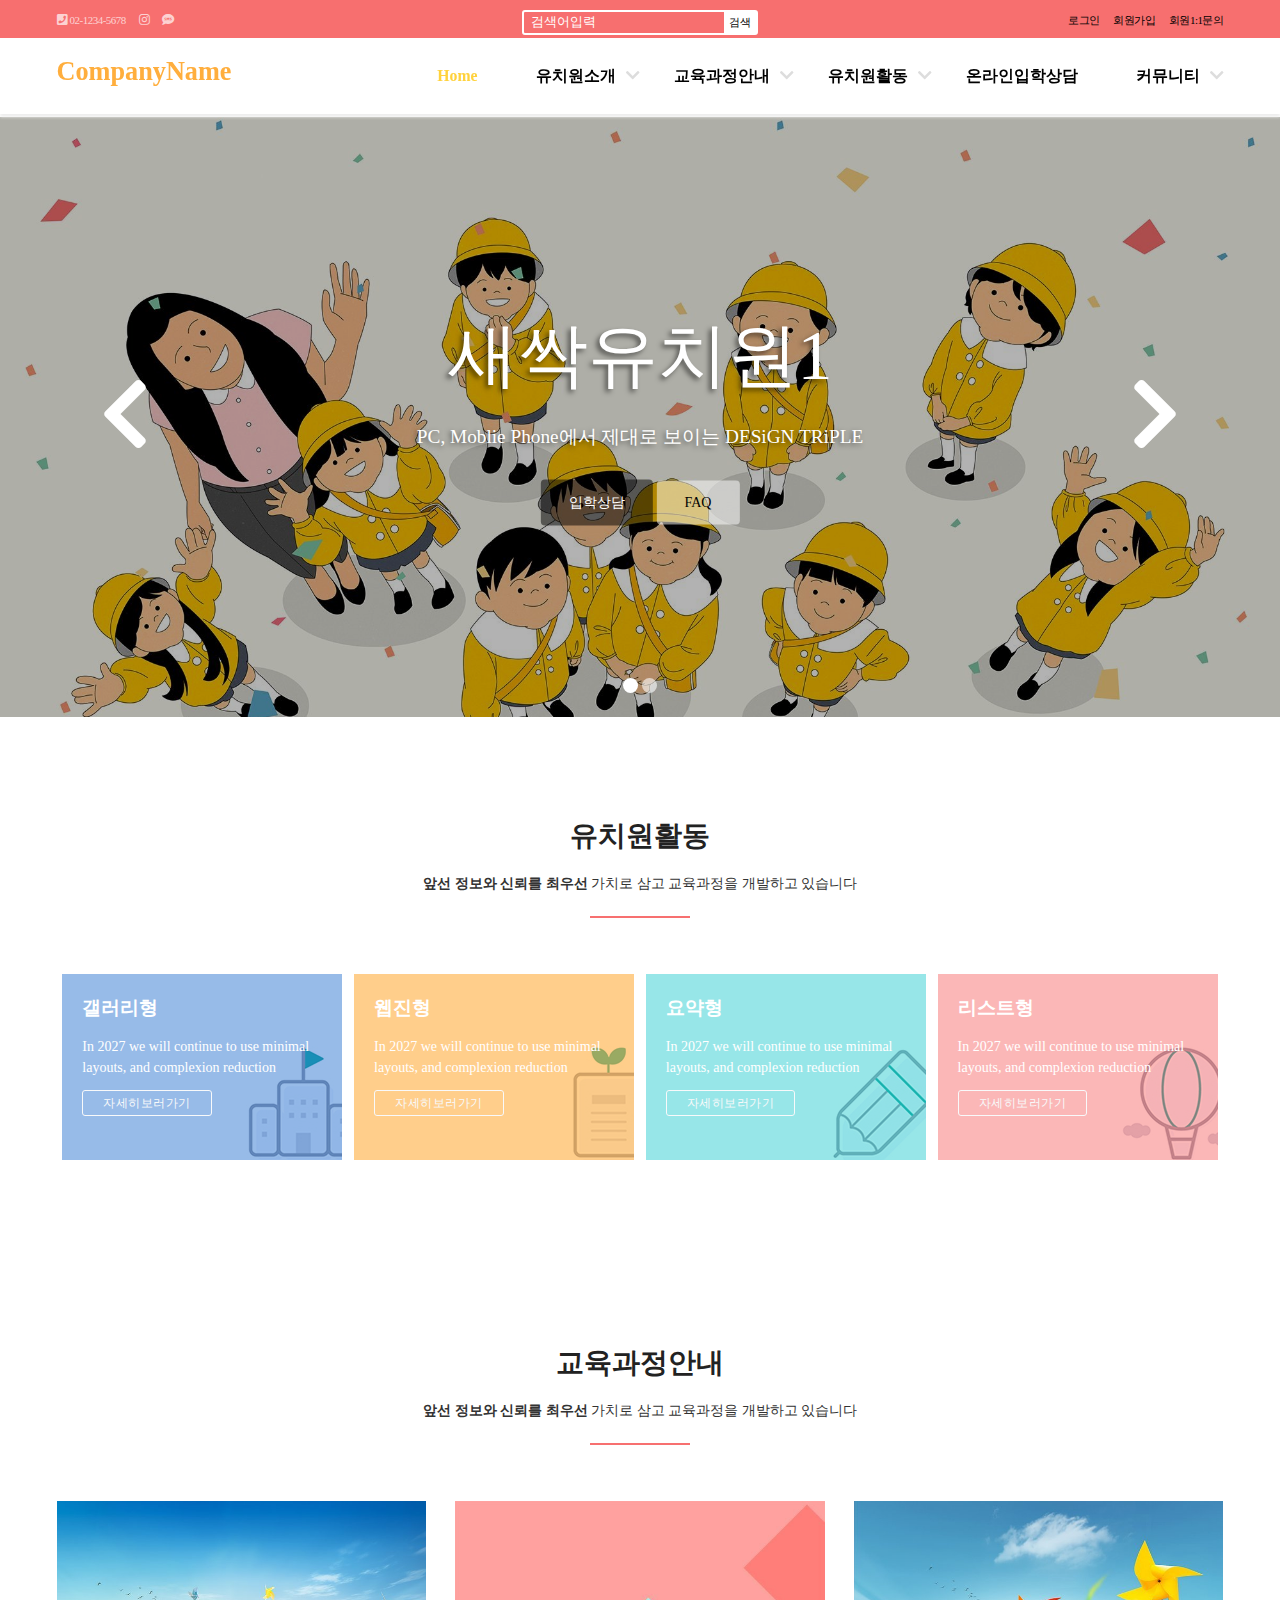
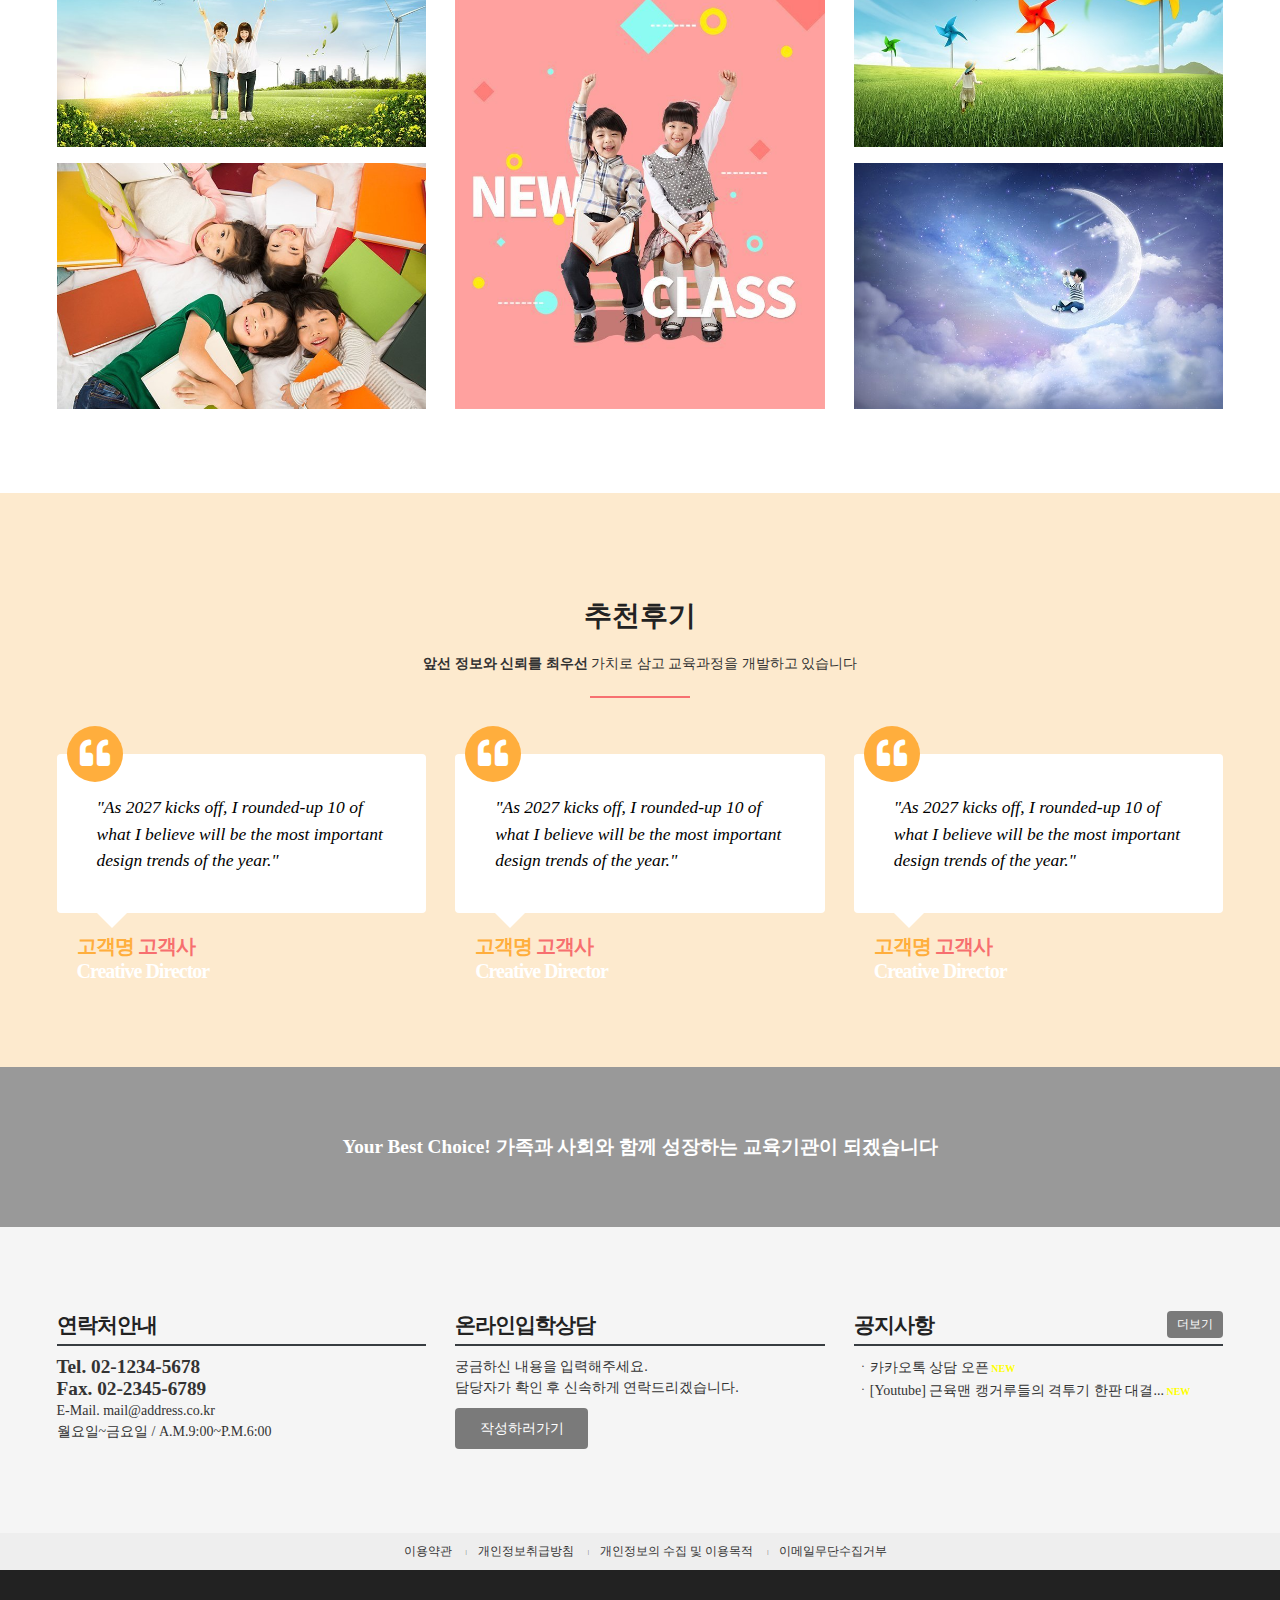
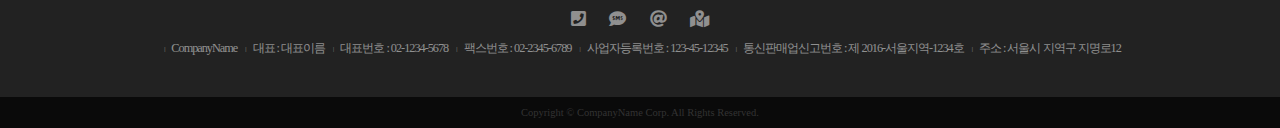
<file: index.html>
<!DOCTYPE html>
<html lang="ko">
<head>
    <meta charset="UTF-8">
    <meta name="viewport" content="width=device-width, initial-scale=1.0, maximum-scale=2.0">
    <title>새싹유치원</title>
    <link rel="stylesheet" href="css/index.css">
    <link rel="stylesheet" href="https://use.fontawesome.com/releases/v5.7.0/css/all.css">
    <!--[if lt IE 9]>
        <script src="https://oss.maxcdn.com/libs/html5shiv/3.7.0/html5shiv.js"></script>
    <![endif]-->
</head>
<body>
    
    <div class="skip">
        <a href="#section">본문 바로가기</a>
    </div>

    <header id="header">
        <div class="topmenu">
            <div class="row">
                <div class="sns">
                    <a href="#"><i class="fas fa-phone-square"></i> <span>02-1234-5678</span></a>
                    <a href="#"><i class="fab fa-instagram"></i>
                        <span class="blind">인스타그램</span>
                    </a>
                    <a href="#"><i class="fas fa-sms"></i>
                        <span class="blind">문자전송</span>
                    </a>
                </div>
                <div class="search">
                    <form action="#" method="post">
                        <fieldset>
                            <legend>검색창</legend>
                            <input type="text" placeholder="검색어입력">
                            <button type="submit">검색</button>
                        </fieldset>
                    </form>
                </div>
                <div class="login">
                    <a href="login.html">로그인</a>
                    <a href="join.html">회원가입</a>
                    <a href="#">회원1:1문의</a>
                </div>
            </div>
        </div>
        <div class="logoNav row">
            <h1>
                <a href="index.html">CompanyName</a>
            </h1>
            <div class="open_nav">
                <span class="blind">메뉴열기</span>
                <i class="fas fa-bars"></i>
            </div>
            <nav class="nav">
                <ul class="depth1 cf">
                    <li><a href="#">Home</a></li>
                    <li><a href="#">유치원소개</a>
                        <ul class="depth2">
                            <li><a href="#">원장인사말1</a></li>
                            <li><a href="#">원장인사말2</a></li>
                            <li><a href="#">연혁</a></li>
                            <li><a href="#">비젼</a></li>
                            <li><a href="#">경영이념</a></li>
                            <li><a href="#">위치안내1</a></li>
                            <li><a href="#">위치안내2</a></li>
                        </ul>
                    </li>
                    <li><a href="#">교육과정안내</a>
                        <ul class="depth2">
                            <li><a href="#">교육과정1</a></li>
                            <li><a href="#">교육과정2</a></li>
                            <li><a href="#">교육과정3</a></li>
                            <li><a href="#">교육과정4</a></li>
                            <li><a href="#">주요거래처</a></li>
                        </ul>
                    </li>
                    <li><a href="#">유치원활동</a>
                        <ul class="depth2">
                            <li><a href="#">갤러리형</a></li>
                            <li><a href="#">웹진형</a></li>
                            <li><a href="#">요약형</a></li>
                            <li><a href="#">리스트형</a></li>
                        </ul>
                    </li>
                    <li><a href="#">온라인입학상담</a></li>
                    <li><a href="#">커뮤니티</a>
                        <ul class="depth2">
                            <li><a href="#">공지사항</a></li>
                            <li><a href="#">자료실</a></li>
                            <li><a href="#">FAQ</a></li>
                            <li><a href="#">자유게시판</a></li>
                        </ul>
                    </li>
                </ul>
            </nav>
            <div class="close_nav">
                <span class="blind">메뉴닫기</span>
                <i class="fas fa-times"></i>
            </div>
        </div>
    </header>

    <section id="section">

        <article class="slideOuter">
            <div class="slideInner">
                <div>
                    <div class="text">
                        <p>새싹유치원1</p>
                        <p>PC, Moblie Phone에서 제대로 보이는 DESiGN TRiPLE</p>
                        <p>
                            <a href="#">입학상담</a>
                            <a href="#">FAQ</a>
                        </p>
                    </div>
                </div>
                <div>
                    <div class="text">
                        <p>새싹유치원2</p>
                        <p>PC, Moblie Phone에서 제대로 보이는 DESiGN TRiPLE</p>
                        <p>
                            <a href="#">입학상담</a>
                            <a href="#">FAQ</a>
                        </p>
                    </div>
                </div>
            </div>
            <div class="arr prev"><i class="fas fa-chevron-left"></i></div>
            <div class="arr next"><i class="fas fa-chevron-right"></i></div>
            <div class="dotBox">
                <a href="#" class="active"><span class="blind">1</span></a>
                <a href="#"><span class="blind">2</span></a>
            </div>
        </article>

        <article class="act row">
            <div class="title">
                <h2>유치원활동</h2>
                <p><strong>앞선 정보와 신뢰를 최우선</strong> 가치로 삼고 교육과정을 개발하고 있습니다</p>
            </div>
            <ul class="cf">
                <li>
                    <div>
                        <h3>갤러리형</h3>
                        <p>In 2027 we will continue to use minimal layouts, and complexion reduction</p>
                        <a href="#">자세히보러가기</a>
                    </div>
                </li>
                <li>
                    <div>
                        <h3>웹진형</h3>
                        <p>In 2027 we will continue to use minimal layouts, and complexion reduction</p>
                        <a href="#">자세히보러가기</a>
                    </div>
                </li>
                <li>
                    <div>
                        <h3>요약형</h3>
                        <p>In 2027 we will continue to use minimal layouts, and complexion reduction</p>
                        <a href="#">자세히보러가기</a>
                    </div>
                </li>
                <li>
                    <div>
                        <h3>리스트형</h3>
                        <p>In 2027 we will continue to use minimal layouts, and complexion reduction</p>
                        <a href="#">자세히보러가기</a>
                    </div>
                </li>
            </ul>
        </article>
        <article class="curriInfo row">
            <div class="title">
                <h2>교육과정안내</h2>
                <p><strong>앞선 정보와 신뢰를 최우선</strong> 가치로 삼고 교육과정을 개발하고 있습니다</p>
            </div>
            <div class="curriBox cf">
                <div class="column">
                    <div>
                        <img src="images/main-product1.min.jpg" alt="">
                        <div class="overlay">
                            <div class="copy">
                                <h3>The Everything Store</h3>
                                <p>Jeff Bezos and the Age of Amazon</p>
                            </div>
                        </div>    
                    </div>
                    <div>
                        <img src="images/main-product2.min.jpg" alt="">
                        <div class="overlay">
                            <div class="copy">
                                <h3>The Self-Taught Programmer</h3>
                                <p>The Definitive Guide to Programming Professionally</p>
                              </div>
                        </div>
                    </div>
                </div>
                <div class="column">
                    <div>
                        <img src="images/main-product3.min.jpg" alt="">
                        <div class="overlay">
                            <div class="copy">
                                <h3>Expert Secrets</h3>
                                <p>The Underground Playbook for Finding Your Message, Building a Tribe, and Changing the World</p>
                            </div>
                        </div>
                    </div>
                </div>
                <div class="column">
                    <div>
                        <img src="images/main-product4.min.jpg" alt="">
                        <div class="overlay">
                            <div class="copy">
                                <h3>Python for Kids</h3>
                                <p>A Playful Introduction To Programming</p>
                            </div>
                        </div>
                    </div>
                    <div>
                        <img src="images/main-product5.min.jpg" alt="">
                        <div class="overlay">
                            <div class="copy">
                                <h3>Add a Device</h3>
                                <p>How to Add a Device to Your Amazon Account: Simple 1 Minute Steps with Screenshots (Register Kindle, Kindle Account, Add Device, Register Device)</p>
                            </div>
                        </div>
                    </div>
                </div>
            </div>    
        </article>
        <article class="review">
            <div class="row">
                <div class="title">
                    <h2>추천후기</h2>
                    <p><strong>앞선 정보와 신뢰를 최우선</strong> 가치로 삼고 교육과정을 개발하고 있습니다</p>
                </div>
                <ul class="cf">
                    <li>
                        <div>
                            <div class="quote"><i class="fas fa-quote-left"></i></div>
                            <blockquote class="blockQuote">
                                &quot;As 2027 kicks off, I rounded-up 10 of what I believe will be the most important design trends of the year.&quot;
                            </blockquote>
                            <div class="client">
                                <p>고객명 <a href="#">고객사</a></p>
                                <p>Creative Director</p>
                            </div>
                        </div>
                    </li>
                    <li>
                        <div>
                            <div class="quote"><i class="fas fa-quote-left"></i></div>
                            <blockquote class="blockQuote">
                                &quot;As 2027 kicks off, I rounded-up 10 of what I believe will be the most important design trends of the year.&quot;
                            </blockquote>
                            <div class="client">
                                <p>고객명 <a href="#">고객사</a></p>
                                <p>Creative Director</p>
                            </div>
                        </div>
                    </li>
                    <li>
                        <div>
                            <div class="quote"><i class="fas fa-quote-left"></i></div>
                            <blockquote class="blockQuote">
                                &quot;As 2027 kicks off, I rounded-up 10 of what I believe will be the most important design trends of the year.&quot;
                            </blockquote>
                            <div class="client">
                                <p>고객명 <a href="#">고객사</a></p>
                                <p>Creative Director</p>
                            </div>
                        </div>
                    </li>
                </ul>
            </div>
        </article>

        <article class="bestChoice">
            <div class="overlay">
                <div class="row">
                    Your Best Choice! 가족과 사회와 함께 성장하는 교육기관이 되겠습니다
                </div>
            </div>
        </article>

        <article class="csNnotice">
            <div class="row cf">
                <div>
                    <h2>연락처안내</h2>
                    <div class="cscenter">
                        <p>Tel. <a href="tel:02-1234-5678">02-1234-5678</a></p>
                        <p>Fax. 02-2345-6789</p>
                        <p>E-Mail. <a href="mailto:mail@address.co.kr">mail@address.co.kr</a></p>
                        <p>월요일~금요일 / A.M.9:00~P.M.6:00</p>
                    </div>
                </div>
                <div>
                    <h2>온라인입학상담</h2>
                    <div class="consult">
                        궁금하신 내용을 입력해주세요.<br>
                        담당자가 확인 후 신속하게 연락드리겠습니다.
                        <a href="#">작성하러가기</a>
                    </div>
                </div>
                <div>
                    <h2>공지사항</h2>
                    <ul class="notice">
                        <li><a href="#">카카오톡 상담 오픈</a></li>
                        <li><a href="#">[Youtube] 근육맨 캥거루들의 격투기 한판 대결...</a></li>
                    </ul>
                    <a href="#" class="more">더보기</a>
                </div>
            </div>
        </article>
    </section>

    <footer id="footer">
        <div class="footerMenu">
            <div class="row">
                <a href="#">이용약관</a>
                <a href="#">개인정보취급방침</a>
                <a href="#">개인정보의 수집 및 이용목적</a>
                <a href="#">이메일무단수집거부</a>
            </div>
        </div>  
        <div class="comInfo">
            <div class="row">
                <div class="sns">
                    <a href="tel:02-123-1234">
                        <i class="fas fa-phone-square"></i>
                        <span class="blind">콜센터</span>
                    </a>
                    <a href="#">
                        <i class="fas fa-sms"></i>
                        <span class="blind">문자전송</span>
                    </a>
                    <a href="#">
                        <i class="fas fa-at"></i>
                        <span class="blind">이메일</span>
                    </a>
                    <a href="https://goo.gl/maps/Z6xAxNSN1SmDutcM6" target="_blank">
                        <i class="fas fa-map-marked-alt"></i>
                        <span class="blind">찾아오시는길</span>
                    </a>
                </div>
                <div class="info">
                    <span>CompanyName</span>
                    <span>대표 : 대표이름</span>
                    <span>대표번호 : 02-1234-5678</span>
                    <span>팩스번호 : 02-2345-6789</span>
                    <span>사업자등록번호 : 123-45-12345</span>
                    <span>통신판매업신고번호 : 제 2016-서울지역-1234호</span>
                    <span>주소 : 서울시 지역구 지명로12</span>
                </div>
            </div>
        </div>
        <div class="copyright">
            <div class="row">
                Copyright &copy; CompanyName Corp. All Rights Reserved.
            </div>
        </div>
    </footer>

<script src="js/jquery-1.12.4.min.js"></script>
<script src="js/jquery-migrate-1.4.1.min.js"></script>
<script src="js/header.js"></script>
</body>
</html>
</file>
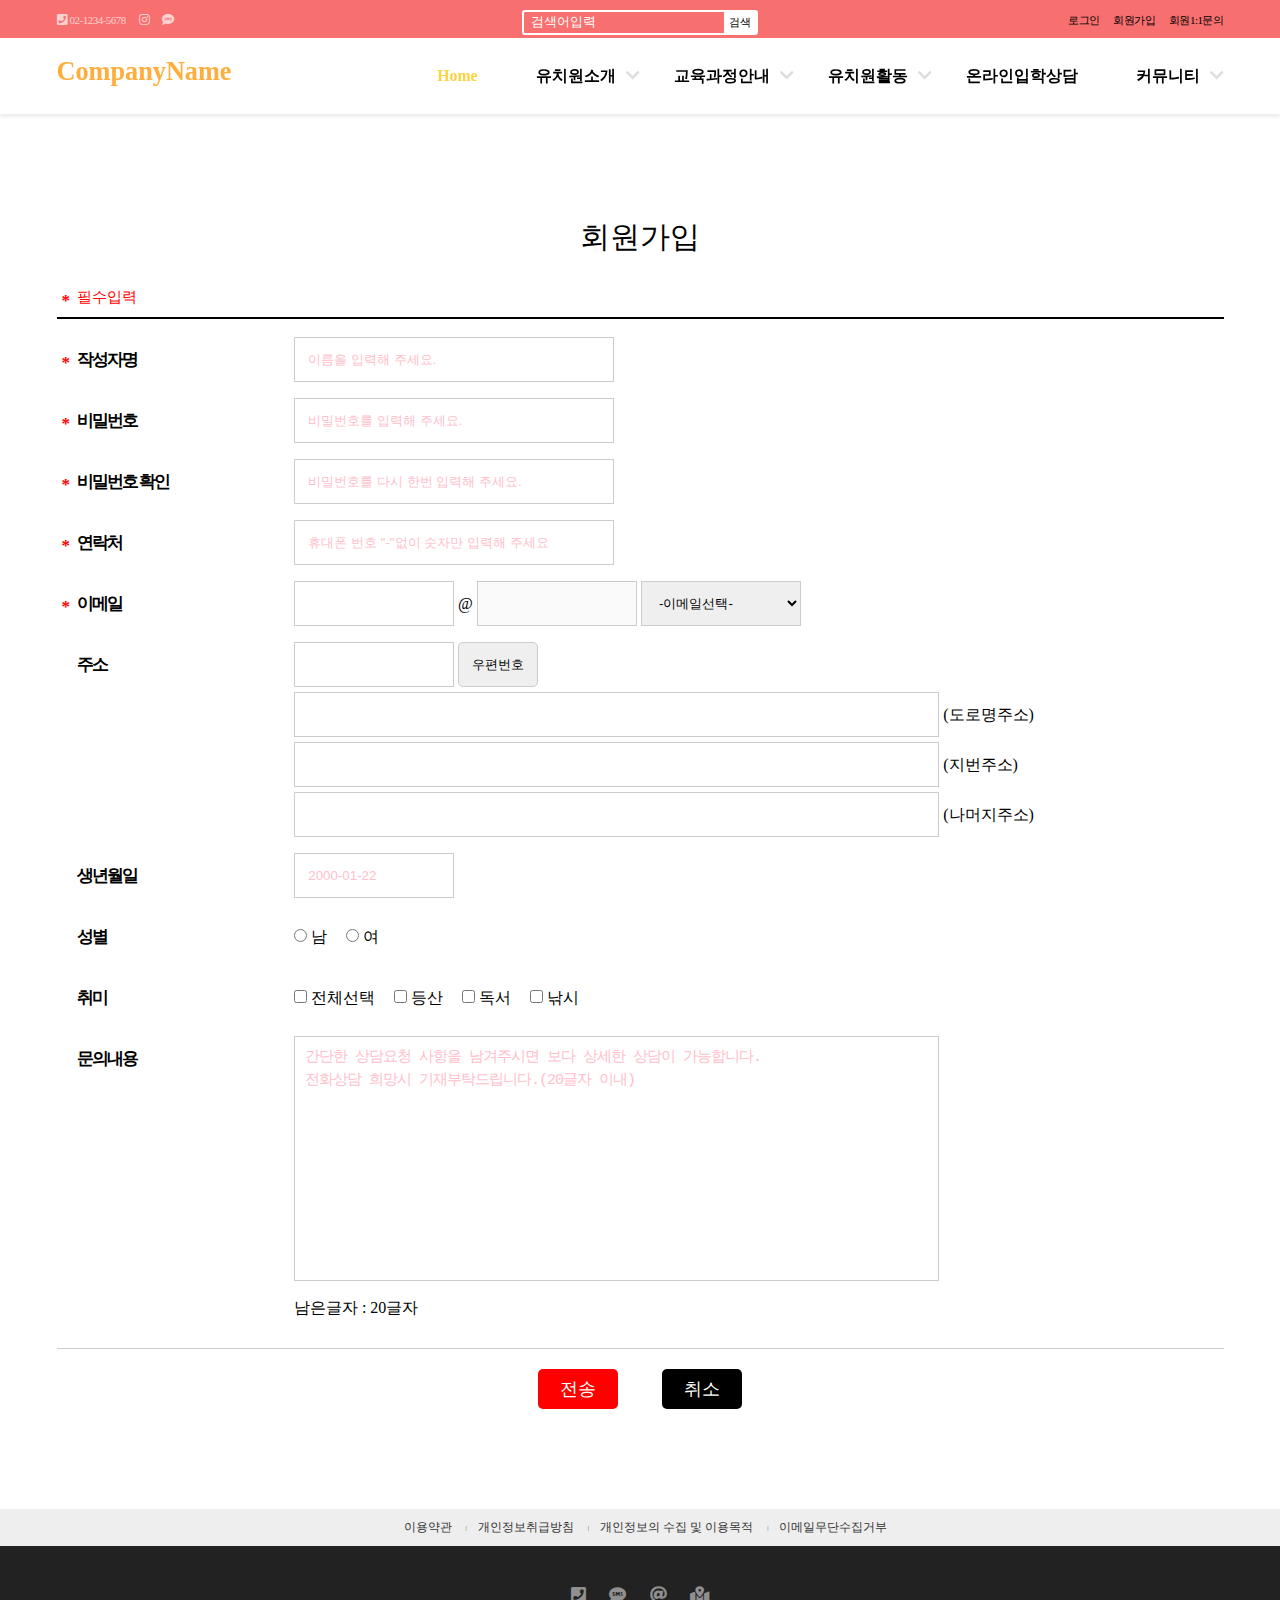
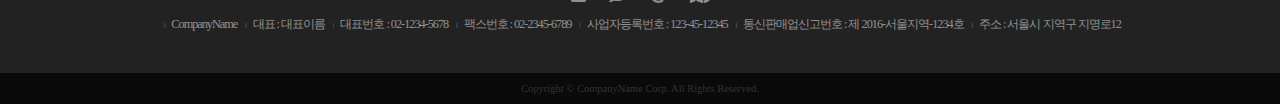
<file: join.html>
<!DOCTYPE html>
<html lang="ko">
<head>
    <meta charset="UTF-8">
    <meta name="viewport" content="width=device-width, initial-scale=1.0">
    <title>회원가입 - 새싹유치원</title>
    <link rel="stylesheet" href="css/join.css">
    <link rel="stylesheet" href="https://use.fontawesome.com/releases/v5.7.0/css/all.css">
    <!--[if lt IE 9]>
        <script src="https://oss.maxcdn.com/libs/html5shiv/3.7.0/html5shiv.js"></script>
    <![endif]-->
</head>
<body>
    
    <div class="skip">
        <a href="#section">본문 바로가기</a>
    </div>

    <header id="header">
        <div class="topmenu">
            <div class="row">
                <div class="sns">
                    <a href="#"><i class="fas fa-phone-square"></i> <span>02-1234-5678</span></a>
                    <a href="#"><i class="fab fa-instagram"></i>
                        <span class="blind">인스타그램</span>
                    </a>
                    <a href="#"><i class="fas fa-sms"></i>
                        <span class="blind">문자전송</span>
                    </a>
                </div>
                <div class="search">
                    <form action="#" method="post">
                        <fieldset>
                            <legend>검색창</legend>
                            <input type="text" placeholder="검색어입력">
                            <button type="submit">검색</button>
                        </fieldset>
                    </form>
                </div>
                <div class="login">
                    <a href="login.html">로그인</a>
                    <a href="join.html">회원가입</a>
                    <a href="#">회원1:1문의</a>
                </div>
            </div>
        </div>
        <div class="logoNav row">
            <h1>
                <a href="index.html">CompanyName</a>
            </h1>
            <nav class="nav">
                <ul class="depth1 cf">
                    <li><a href="#">Home</a></li>
                    <li><a href="#">유치원소개</a>
                        <ul class="depth2">
                            <li><a href="#">원장인사말1</a></li>
                            <li><a href="#">원장인사말2</a></li>
                            <li><a href="#">연혁</a></li>
                            <li><a href="#">비젼</a></li>
                            <li><a href="#">경영이념</a></li>
                            <li><a href="#">위치안내1</a></li>
                            <li><a href="#">위치안내2</a></li>
                        </ul>
                    </li>
                    <li><a href="#">교육과정안내</a>
                        <ul class="depth2">
                            <li><a href="#">교육과정1</a></li>
                            <li><a href="#">교육과정2</a></li>
                            <li><a href="#">교육과정3</a></li>
                            <li><a href="#">교육과정4</a></li>
                            <li><a href="#">주요거래처</a></li>
                        </ul>
                    </li>
                    <li><a href="#">유치원활동</a>
                        <ul class="depth2">
                            <li><a href="#">갤러리형</a></li>
                            <li><a href="#">웹진형</a></li>
                            <li><a href="#">요약형</a></li>
                            <li><a href="#">리스트형</a></li>
                        </ul>
                    </li>
                    <li><a href="#">온라인입학상담</a></li>
                    <li><a href="#">커뮤니티</a>
                        <ul class="depth2">
                            <li><a href="#">공지사항</a></li>
                            <li><a href="#">자료실</a></li>
                            <li><a href="#">FAQ</a></li>
                            <li><a href="#">자유게시판</a></li>
                        </ul>
                    </li>
                </ul>
            </nav>
        </div>
    </header>

    <section id="join_page">
        <div class="join_box row">
            <h2>회원가입</h2>
            <form action="#" method="post" class="join_form">
                <fieldset>
                    <legend>회원가입양식</legend>
                    <p class="info_pilsoo pilsoo_item">필수입력</p>
                    <ul class="info_list">
                        <li>
                            <label for="name_lbl" class="tit_lbl pilsoo_item">작성자명</label>
                            <div class="info_content">
                                <input required class="w320" type="text" id="name_lbl" placeholder="이름을 입력해 주세요.">
                            </div>
                        </li>
                        <li>
                            <label for="password_lbl" class="tit_lbl pilsoo_item">비밀번호</label>
                            <div class="info_content">
                                <input class="w320" type="password" id="password_lbl" placeholder="비밀번호를 입력해 주세요.">
                            </div>
                        </li>
                        <li>
                            <label for="passwordok_lbl" class="tit_lbl pilsoo_item">비밀번호 확인</label>
                            <div class="info_content">
                                <input class="w320" type="password" id="passwordok_lbl" placeholder="비밀번호를 다시 한번 입력해 주세요.">
                            </div>
                        </li>
                        <li>
                            <label for="phone_lbl" class="tit_lbl pilsoo_item">연락처</label>
                            <div class="info_content">
                                <input class="w320" type="text" id="phone_lbl" placeholder='휴대폰 번호 "-"없이 숫자만 입력해 주세요'>
                            </div>
                        </li>
                        <li>
                            <label for="email_lbl" class="tit_lbl pilsoo_item">이메일</label>
                            <div class="info_content">
                                <input class="w160" type="text" id="email_lbl">
                                <span>@</span>
                                <input class="w160" type="text" id="domain" disabled>
                                <select id="email_choice" class="w160">
                                    <option value="nochoice">-이메일선택-</option>
                                    <option value="naver.com">네이버</option>
                                    <option value="daum.net">다음</option>
                                    <option value="self">직접입력</option>
                                </select>
                            </div>
                        </li>
                        <li>
                            <label for="addr_lbl" class="tit_lbl">주소</label>
                            <div class="info_content">
                                <input class="w160 mb3" type="text" id="addr_lbl"> <button type="button">우편번호</button><br>
                                <input class="w70p mb3" type="text" id="addr1"> <span>(도로명주소)</span><br>
                                <input class="w70p mb3" type="text" id="addr2"> <span>(지번주소)</span><br>
                                <input class="w70p" type="text" id="addr3"> <span>(나머지주소)</span>
                            </div>
                        </li>
                        <li>
                            <label for="birthday" class="tit_lbl">생년월일</label>
                            <div class="info_content">
                                <input class="w160" type="text" id="birthday" placeholder="2000-01-22">
                            </div>
                        </li>
                        <li>
                            <label class="tit_lbl">성별</label>
                            <div class="info_content gender_area">
                                <input type="radio" name="gender" id="male" vlaue="남">
                                <label for="male">남</label>
                                <input type="radio" name="gender" id="female" value="여">
                                <label for="female">여</label>
                            </div>
                        </li>
                        <li>
                            <label class="tit_lbl">취미</label>
                            <div class="info_content hobby_area">
                                <input type="checkbox" id="all">
                                <label for="all">전체선택</label>
                                <input type="checkbox" id="hobby1" name="hobby1" value="등산">
                                <label for="hobby1">등산</label>
                                <input type="checkbox" id="hobby2" name="hobby2" value="독서">
                                <label for="hobby2">독서</label>
                                <input type="checkbox" id="hobby3" name="hobby3" value="낚시">
                                <label for="hobby3">낚시</label>
                            </div>
                        </li>
                        <li>
                            <label class="tit_lbl" for="query">문의내용</label>
                            <div class="info_content">
                                <textarea name="query" id="query" placeholder="간단한 상담요청 사항을 남겨주시면 보다 상세한 상담이 가능합니다. 
전화상담 희망시 기재부탁드립니다.(20글자 이내)" maxlength="20"></textarea>
                                <p>남은글자 : <span>20</span>글자</p>
                            </div>
                        </li>
                    </ul>
                    <div class="btn">
                        <input type="submit" value="전송">
                        <input type="reset" value="취소">
                    </div>
                </fieldset>
            </form>
        </div>
    </section>

    <footer id="footer">
        <div class="footerMenu">
            <div class="row">
                <a href="#">이용약관</a>
                <a href="#">개인정보취급방침</a>
                <a href="#">개인정보의 수집 및 이용목적</a>
                <a href="#">이메일무단수집거부</a>
            </div>
        </div>  
        <div class="comInfo">
            <div class="row">
                <div class="sns">
                    <a href="tel:02-123-1234">
                        <i class="fas fa-phone-square"></i>
                        <span class="blind">콜센터</span>
                    </a>
                    <a href="#">
                        <i class="fas fa-sms"></i>
                        <span class="blind">문자전송</span>
                    </a>
                    <a href="#">
                        <i class="fas fa-at"></i>
                        <span class="blind">이메일</span>
                    </a>
                    <a href="https://goo.gl/maps/Z6xAxNSN1SmDutcM6" target="_blank">
                        <i class="fas fa-map-marked-alt"></i>
                        <span class="blind">찾아오시는길</span>
                    </a>
                </div>
                <div class="info">
                    <span>CompanyName</span>
                    <span>대표 : 대표이름</span>
                    <span>대표번호 : 02-1234-5678</span>
                    <span>팩스번호 : 02-2345-6789</span>
                    <span>사업자등록번호 : 123-45-12345</span>
                    <span>통신판매업신고번호 : 제 2016-서울지역-1234호</span>
                    <span>주소 : 서울시 지역구 지명로12</span>
                </div>
            </div>
        </div>
        <div class="copyright">
            <div class="row">
                Copyright &copy; CompanyName Corp. All Rights Reserved.
            </div>
        </div>
    </footer>


</body>
</html>
</file>
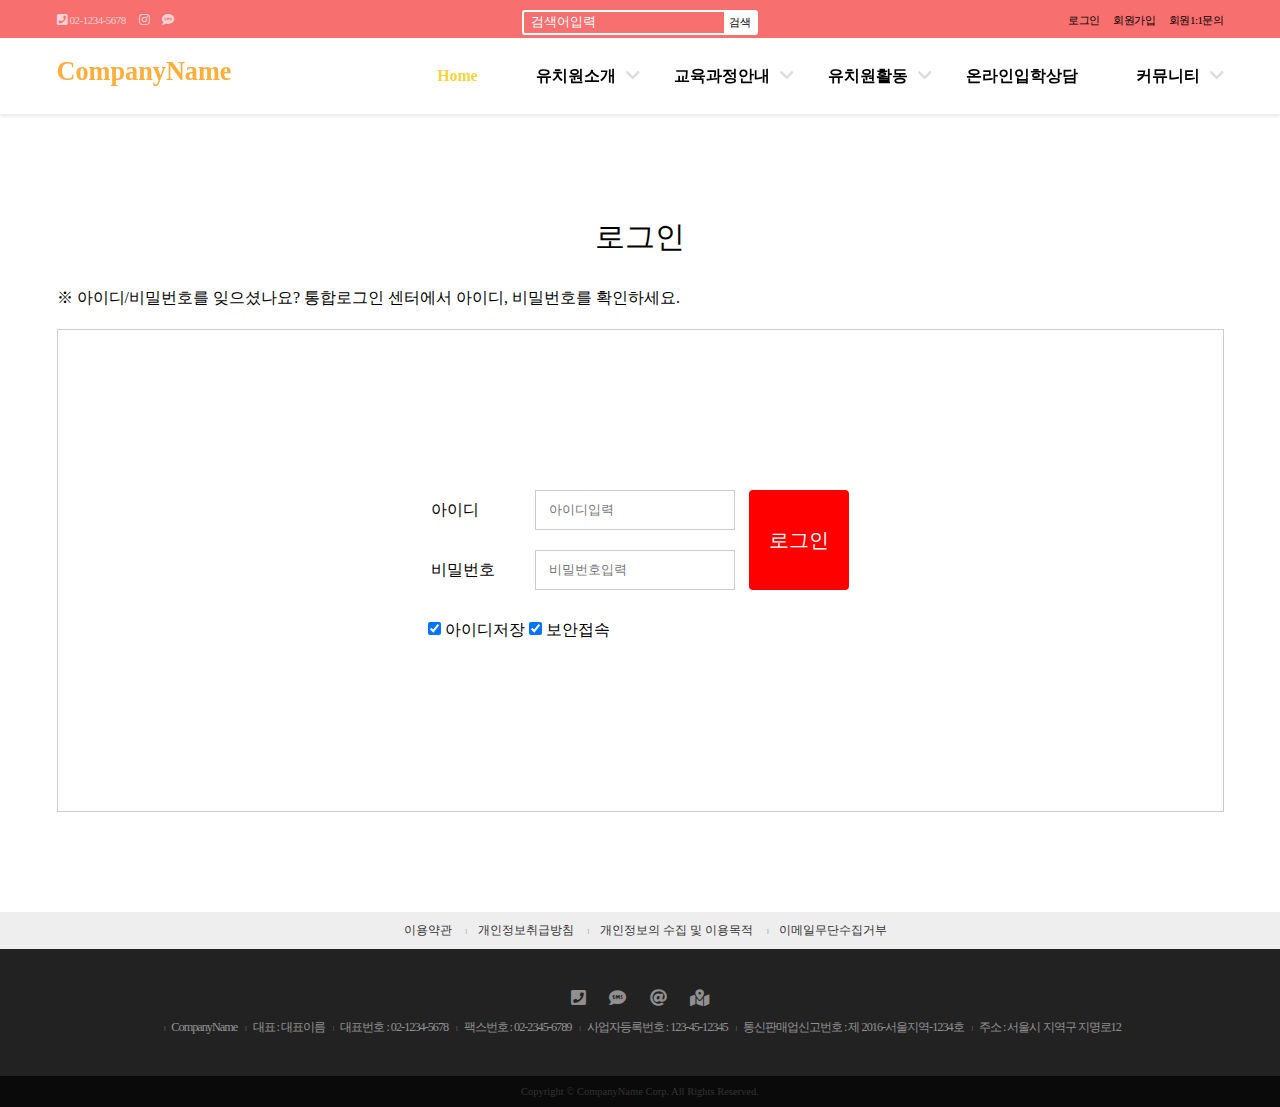
<file: login.html>
<!DOCTYPE html>
<html lang="ko">
<head>
    <meta charset="UTF-8">
    <meta name="viewport" content="width=device-width, initial-scale=1.0">
    <title>로그인 - 새싹유치원</title>
    <link rel="stylesheet" href="css/login.css">
    <link rel="stylesheet" href="https://use.fontawesome.com/releases/v5.7.0/css/all.css">
    <!--[if lt IE 9]>
        <script src="https://oss.maxcdn.com/libs/html5shiv/3.7.0/html5shiv.js"></script>
    <![endif]-->
</head>
<body>
    
    <div class="skip">
        <a href="#section">본문 바로가기</a>
    </div>

    <header id="header">
        <div class="topmenu">
            <div class="row">
                <div class="sns">
                    <a href="#"><i class="fas fa-phone-square"></i> <span>02-1234-5678</span></a>
                    <a href="#"><i class="fab fa-instagram"></i>
                        <span class="blind">인스타그램</span>
                    </a>
                    <a href="#"><i class="fas fa-sms"></i>
                        <span class="blind">문자전송</span>
                    </a>
                </div>
                <div class="search">
                    <form action="#" method="post">
                        <fieldset>
                            <legend>검색창</legend>
                            <input type="text" placeholder="검색어입력">
                            <button type="submit">검색</button>
                        </fieldset>
                    </form>
                </div>
                <div class="login">
                    <a href="login.html">로그인</a>
                    <a href="join.html">회원가입</a>
                    <a href="#">회원1:1문의</a>
                </div>
            </div>
        </div>
        <div class="logoNav row">
            <h1>
                <a href="index.html">CompanyName</a>
            </h1>
            <nav class="nav">
                <ul class="depth1 cf">
                    <li><a href="#">Home</a></li>
                    <li><a href="#">유치원소개</a>
                        <ul class="depth2">
                            <li><a href="#">원장인사말1</a></li>
                            <li><a href="#">원장인사말2</a></li>
                            <li><a href="#">연혁</a></li>
                            <li><a href="#">비젼</a></li>
                            <li><a href="#">경영이념</a></li>
                            <li><a href="#">위치안내1</a></li>
                            <li><a href="#">위치안내2</a></li>
                        </ul>
                    </li>
                    <li><a href="#">교육과정안내</a>
                        <ul class="depth2">
                            <li><a href="#">교육과정1</a></li>
                            <li><a href="#">교육과정2</a></li>
                            <li><a href="#">교육과정3</a></li>
                            <li><a href="#">교육과정4</a></li>
                            <li><a href="#">주요거래처</a></li>
                        </ul>
                    </li>
                    <li><a href="#">유치원활동</a>
                        <ul class="depth2">
                            <li><a href="#">갤러리형</a></li>
                            <li><a href="#">웹진형</a></li>
                            <li><a href="#">요약형</a></li>
                            <li><a href="#">리스트형</a></li>
                        </ul>
                    </li>
                    <li><a href="#">온라인입학상담</a></li>
                    <li><a href="#">커뮤니티</a>
                        <ul class="depth2">
                            <li><a href="#">공지사항</a></li>
                            <li><a href="#">자료실</a></li>
                            <li><a href="#">FAQ</a></li>
                            <li><a href="#">자유게시판</a></li>
                        </ul>
                    </li>
                </ul>
            </nav>
        </div>
    </header>

    <section id="login_page">
        <div class="login_box row">
            <h2>로그인</h2>
            <form action="#" method="post" class="login_form">
                <fieldset>
                    <legend>로그인</legend>
                    <p class="comment">
                        ※ 아이디/비밀번호를 잊으셨나요? 통합로그인 센터에서 아이디, 비밀번호를 확인하세요.
                    </p>
                    <div class="login_content">
                        <div class="idpw_box">
                            <label for="id_lbl">아이디</label>
                            <input type="text" placeholder="아이디입력" id="id_lbl"><br>
                            <label for="pw_lbl">비밀번호</label>
                            <input type="password" placeholder="비밀번호입력" id="pw_lbl">
                        </div>
                        <button type="submit">로그인</button>
                        <div class="check">
                            <input type="checkbox" id="idsave" value="idsave" checked>
                            <label for="idsave">아이디저장</label>
                            <input type="checkbox" id="secacc" value="secacc" checked>
                            <label for="secacc">보안접속</label>
                        </div>
                    </div>   
                </fieldset>
            </form>
        </div>
    </section>

    <footer id="footer">
        <div class="footerMenu">
            <div class="row">
                <a href="#">이용약관</a>
                <a href="#">개인정보취급방침</a>
                <a href="#">개인정보의 수집 및 이용목적</a>
                <a href="#">이메일무단수집거부</a>
            </div>
        </div>  
        <div class="comInfo">
            <div class="row">
                <div class="sns">
                    <a href="tel:02-123-1234">
                        <i class="fas fa-phone-square"></i>
                        <span class="blind">콜센터</span>
                    </a>
                    <a href="#">
                        <i class="fas fa-sms"></i>
                        <span class="blind">문자전송</span>
                    </a>
                    <a href="#">
                        <i class="fas fa-at"></i>
                        <span class="blind">이메일</span>
                    </a>
                    <a href="https://goo.gl/maps/Z6xAxNSN1SmDutcM6" target="_blank">
                        <i class="fas fa-map-marked-alt"></i>
                        <span class="blind">찾아오시는길</span>
                    </a>
                </div>
                <div class="info">
                    <span>CompanyName</span>
                    <span>대표 : 대표이름</span>
                    <span>대표번호 : 02-1234-5678</span>
                    <span>팩스번호 : 02-2345-6789</span>
                    <span>사업자등록번호 : 123-45-12345</span>
                    <span>통신판매업신고번호 : 제 2016-서울지역-1234호</span>
                    <span>주소 : 서울시 지역구 지명로12</span>
                </div>
            </div>
        </div>
        <div class="copyright">
            <div class="row">
                Copyright &copy; CompanyName Corp. All Rights Reserved.
            </div>
        </div>
    </footer>


</body>
</html>
</file>
<file: css/index.css>
@charset "utf-8";
@import "reset.css";
@import "common.css";
@import "rwdcommon.css";


#section { padding-top:117px; }
.slideOuter { height:600px; 
    overflow:hidden; position:relative; }
.slideOuter .arr {
    position:absolute; top:50%;
    transform:translateY(-50%);
    font-size:80px;
    color:#fff }  
.slideOuter .prev {left:100px}
.slideOuter .next {right:100px}
.slideOuter .dotBox { 
    position:absolute; bottom:20px;
    left:50%; 
    transform:translateX(-50%) }
.slideOuter .dotBox a {
    display:inline-block;
    width:15px; height:15px; 
    background:#fff; 
    opacity:0.6;
    border-radius:50% }    
.slideOuter .dotBox a.active {
    opacity:1; }   

.slideInner > div { 
    height:600px;
    background-size:cover; 
    background-position:center; 
    background-repeat:no-repeat; 
    position:relative
}
.slideInner > div:before {
    content:'';
    position:absolute;
    top:0; left:0; bottom:0; right:0;
    background:rgba(0,0,0,0.3);
}
.slideInner > div:first-child { 
    background-image:url(../images/main-cover1.min.jpg)}
.slideInner > div:last-child { 
    background-image:url(../images/main-cover2.min.jpg)}
.slideInner > div > .text { 
    position:absolute; top:50%; left:50%;
    transform:translate(-50%, -50%);
    text-align:center; color:#fff;
    /* z-index:9999; */
}
.slideInner .text > p:first-child {
    font-size:70px; 
    text-shadow: -3px 3px 5px rgba(0, 0, 0, 0.5);
}    
.slideInner .text > p:nth-child(2) {
    font-size:19.25px; 
    text-shadow: -2px 2px 5px rgba(0, 0, 0, 0.5);
    margin:20px 0px 30px } 
.slideInner .text > p:nth-child(3) > a { display:inline-block; 
    padding:14px 28px; font-size:14px;
    border-radius:4px; }
.slideInner .text > p:nth-child(3) > a:nth-child(1) { color:#fff; 
    background:rgba(0,0,0,0.5)}
.slideInner .text > p:nth-child(3) > a:nth-child(2) { color:#000; 
    background:rgba(255,255,255,0.5)}    
.slideInner .text > p:nth-child(3) > a:nth-child(1):hover { 
    background:#ffd23c}
.slideInner .text > p:nth-child(3) > a:nth-child(2):hover { color:#fff }
       
#section .title h2 { font-size:28px; color:#222;
margin:20px 0 20px; font-weight:bold;
text-align:center }
#section .title p {
    font-size:14px; color:#333;
    margin-bottom:56px;
    padding-bottom:25px; 
    text-align:center; 
    position:relative; }
#section .title p:after {
    content:''; width:100px; 
    height:2px; 
    background:#f77070;
    position:absolute; bottom:0;
    left:50%; margin-left:-50px;
}
#section .title p strong { 
    font-weight:bold }

.act { padding:80px 0 }
.act ul li { float:left; width:24%;
    background-size:auto;
    background-repeat:no-repeat;
    height:186px; margin:0 0.5%; 
    position:relative }
.act ul li:nth-child(1) {
    background-image:url(../images/main-business1.min.jpg); }
.act ul li:nth-child(1):before {
    content:''; position:absolute;
    top:0; left:0; right:0; bottom:0;
    background-color: rgba(48, 120, 210, 0.5);
}
.act ul li:nth-child(2) {
    background-image:url(../images/main-business2.min.jpg)
}
.act ul li:nth-child(2):before {
    content:''; position:absolute;
    top:0; left:0; right:0; bottom:0;
    background-color: rgba(255, 174, 61, 0.6);
}
.act ul li:nth-child(3) {
    background-image:url(../images/main-business3.min.jpg)
}
.act ul li:nth-child(3):before {
    content:''; position:absolute;
    top:0; left:0; right:0; bottom:0;
    background-color: rgba(48, 205, 210, 0.5);
}
.act ul li:nth-child(4) {
    background-image:url(../images/main-business4.min.jpg)
}
.act ul li:nth-child(4):before {
    content:''; position:absolute;
    top:0; left:0; right:0; bottom:0;
    background-color: rgba(247, 111, 111, 0.5);
}
.act ul li div { 
    position:absolute; top:10px; left:20px;
    right:20px; bottom:10px; color:#fff; }
.act ul li div h3 { margin:10px 0; 
    font-size:19.25px; font-weight:bold }    
.act ul li div p { font-size:14px; margin:15px 0;
    line-height:1.5 }
.act ul li div a { padding: 5px 20px;
    font-size: 12px; line-height: 1.5;
    border-radius: 3px;  color: #f8f9fa;
    border:1px solid #f8f9fa; 
    letter-spacing:0.5px;
    transition:all 0.5s;
 }
.act ul li div a:hover { 
    color:#212529; background-color:#f8f9fa }


.curriInfo { padding:84px 0 }
.curriBox > .column { float:left; width:31.66% }
.curriBox > .column:nth-child(2) { margin:0 2.5%; }
.curriBox > .column:first-child > div:first-child,
.curriBox > .column:nth-child(3) > div:first-child { margin-bottom:15.5px } 
.curriBox > .column > div { position:relative;  }
.curriBox .overlay { position:absolute; overflow:hidden;
    top:0; left:0; right:0; bottom:0; 
    background:-webkit-linear-gradient(left,  #ffd23c, #ffae3d);
    background:-moz-linear-gradient(right, #ffd23c, #ffae3d);
    background:-o-linear-gradient(right, #ffd23c, #ffae3d);
    background:linear-gradient(to right, #ffd23c, #ffae3d);
    opacity:0; transition:all 0.5s }
.curriBox .column > div:hover .overlay {
    opacity:0.8; }     
.curriBox  .copy { position:absolute; bottom:-20px;
    left:20px; right:20px; color:#fff;
    transition:all 0.5s }  
.curriBox  .column > div:hover .copy { 
    bottom:0px; }     
.curriBox .copy h3 { font-size:24.5px; 
    font-weight:bold }   
.curriBox .copy p { font-weight:bold; 
    font-size:14px; margin:15px 0;
    line-height:1.5  }       

    

.review { background:#fdeace; padding:84px 0 }
.review ul li { float:left; width:31.66%;}
.review ul li:nth-child(2) { margin:0 2.5%}
.review ul li > div { position:relative }
.review .quote { font-size:30px; color:#fff;
    width:56px; height:56px; background:#ffae3d;
    border-radius:50%; text-align:center; 
    line-height:56px; 
    position:absolute; 
    top:-28px; left:10px; z-index:99999 
}
.review .blockQuote { background:#fff;
    font-size:17.5px; padding:40px; 
    border-radius:4px; font-style:italic;
    line-height:1.5; position:relative;
    margin-bottom:20px; }    
.review .blockQuote:after {
    content:''; position:absolute;
    top:100%; left:40px; 
    border-top:15px solid #fff; 
    border-left:15px solid transparent; 
    border-right:15px solid transparent;
}  
.review .client { padding:0 20px; font-size:20px; 
    font-weight:bold; letter-spacing:-1px }
.review .client p:nth-child(1) { color:#ffae3d; }
.review .client a { color:#f76f6f}
.review .client p:nth-child(2) { color:#fff }


.bestChoice { background:url(../images/main-bottomBanner.min.jpg) no-repeat;
    background-size:cover;  
    height:160px; line-height:160px; 
    background-attachment: fixed;
    background-position:center; 
    font-size:19.25px; color:#fff;
    text-align:center; 
    font-weight:bold; position:relative }
.bestChoice .overlay { position:absolute; 
    top:0; left:0; right:0; bottom:0;
    background:rgba(0,0,0,0.4);  }  

.csNnotice { background:#f5f5f5; padding:84px 0;
    color:#333 }
.csNnotice > .row > div {
    float:left; width:31.66%;  }
.csNnotice > .row > div:nth-child(2) {
    margin:0 2.5% }
.csNnotice h2 { font-size:21px; color:#222;
    letter-spacing:-1px; font-weight:bold;
    border-bottom: 2px solid #383d41;
    padding-bottom: 5px; margin-bottom:10px; }    
.csNnotice .cscenter p:nth-child(1),
.csNnotice .cscenter p:nth-child(2) {
    font-size:19.25px; font-weight:bold; }
.csNnotice .cscenter p:nth-child(3),
.csNnotice .cscenter p:nth-child(4) {
    font-size:14px; line-height:1.5 }
.csNnotice .consult { font-size:14px; 
    line-height:1.5 } 
.csNnotice .consult a { display:block; 
    padding:10px 20px; color:#fff;
    background:rgba(0,0,0,0.5);
    width:133px; text-align:center; 
    margin-top:10px; border-radius:4px } 
.csNnotice .notice li { padding:2px }     
.csNnotice .notice a { font-size:14px; }
.csNnotice .notice a:before { content:'ㆍ' }    
.csNnotice .notice a:after { content:' NEW'; 
    font-size:10px; color:#ff0; 
    font-weight:bold }               
.csNnotice .notice+.more { 
    position:absolute; top:0; right:0;
    padding:5px 10px; color:#fff;
    background:rgba(0,0,0,0.5); 
    font-size:12px; border-radius:4px; }
.csNnotice .row > div:nth-child(3) {  
    position:relative; }
</file>
<file: css/join.css>
@charset "utf-8";
@import "reset.css";
@import "common.css";
@import "rwdcommon.css";

::placeholder { color:pink }
#join_page { padding:217px 0 100px }
#join_page h2 { text-align:center; font-size:30px;
    padding-bottom:30px }
.join_form .info_pilsoo { padding-left:20px; padding-bottom:10px; border-bottom:2px solid #000; font-size:15px; color:#f00; }    
.join_form .pilsoo_item { position:relative }
.join_form .pilsoo_item:before {content:"*"; position:absolute; left:5px; top:3px; width:15px; font-weight:bold; font-size:17px; color:#f00; }    

.join_form .info_list {padding:10px 0; border-bottom:1px solid #ccc;}
.join_form .info_list li {padding:8px 0}
.join_form .tit_lbl { display:inline-block; width:20%; line-height:45px; font-weight:bold; font-size:17px; letter-spacing: -2px; padding-left:20px;  }
.join_form .info_content { display:inline-block; width:79%; vertical-align:top }
.join_form .info_content input[type=text],
.join_form .info_content input[type=password],
.join_form .info_content input[type=date],
.join_form .info_content select { height:45px; border: 1px solid #ccc; padding:0 1em; vertical-align:top;  }
.join_form .w320 { width:320px }
.join_form .w160 { width:160px }
.join_form .info_content span { line-height:45px; }
.join_form .w70p { width:70% }
.join_form .mb3 { margin:0px 0 5px}
.join_form .info_content button { height:45px; width:80px; border:1px solid #ccc; border-radius:5px }
.join_form .info_content button:hover { cursor:pointer; background:#ddd }
.join_form .gender_area label,
.join_form .hobby_area label
{ line-height:45px; padding-right:15px  }
.join_form .info_content textarea {
    height: 245px; width:70%;
    border:1px solid #ccc; 
    /* textarea는 글꼴 관련 스타일을 상위태그에서 상속받지 못함 */
    font-size: 15px; letter-spacing: -1px;
    color: #444; padding: 10px; line-height: 1.5;
    resize:none; }
.join_form .btn { margin-top:20px; text-align:center }    
.join_form .btn input { width:80px; height:40px; 
    background:#000; color:#fff; 
    border:none; border-radius:5px; 
    font-size:18px; margin:0 20px }
.join_form .btn input[type=submit] {
    background:red }
</file>
<file: css/login.css>
@charset "utf-8";
@import "reset.css";
@import "common.css";
@import "rwdcommon.css";

#login_page { padding:217px 0 100px }
#login_page h2 { text-align:center; font-size:30px;
    padding-bottom:30px }
#login_page .login_content {
    padding:150px 0; border:1px solid #ccc; 
    text-align:center; margin-top:20px }  
#login_page .login_content .idpw_box { 
    display:inline-block; margin-right:5px }    
#login_page .login_content .idpw_box label {
    width:100px; display:inline-block; 
    text-align:left; line-height:40px; 
    margin:10px 0;  }
#login_page .login_content .idpw_box input {
    width:200px; height:40px; line-height:40px; 
    border:1px solid #ccc; vertical-align:top; 
    margin:10px 0; padding:0px 1em }       
#login_page .login_content button {
    width:100px; height:100px; 
    border:none; background:red;
    color:#fff; vertical-align:top;
    margin-top:10px; font-size:20px; 
    border-radius:4px; margin-left:5px; }
#login_page .login_form .check { 
    margin:20px 370px 20px; 
    text-align:left; 
}
</file>
